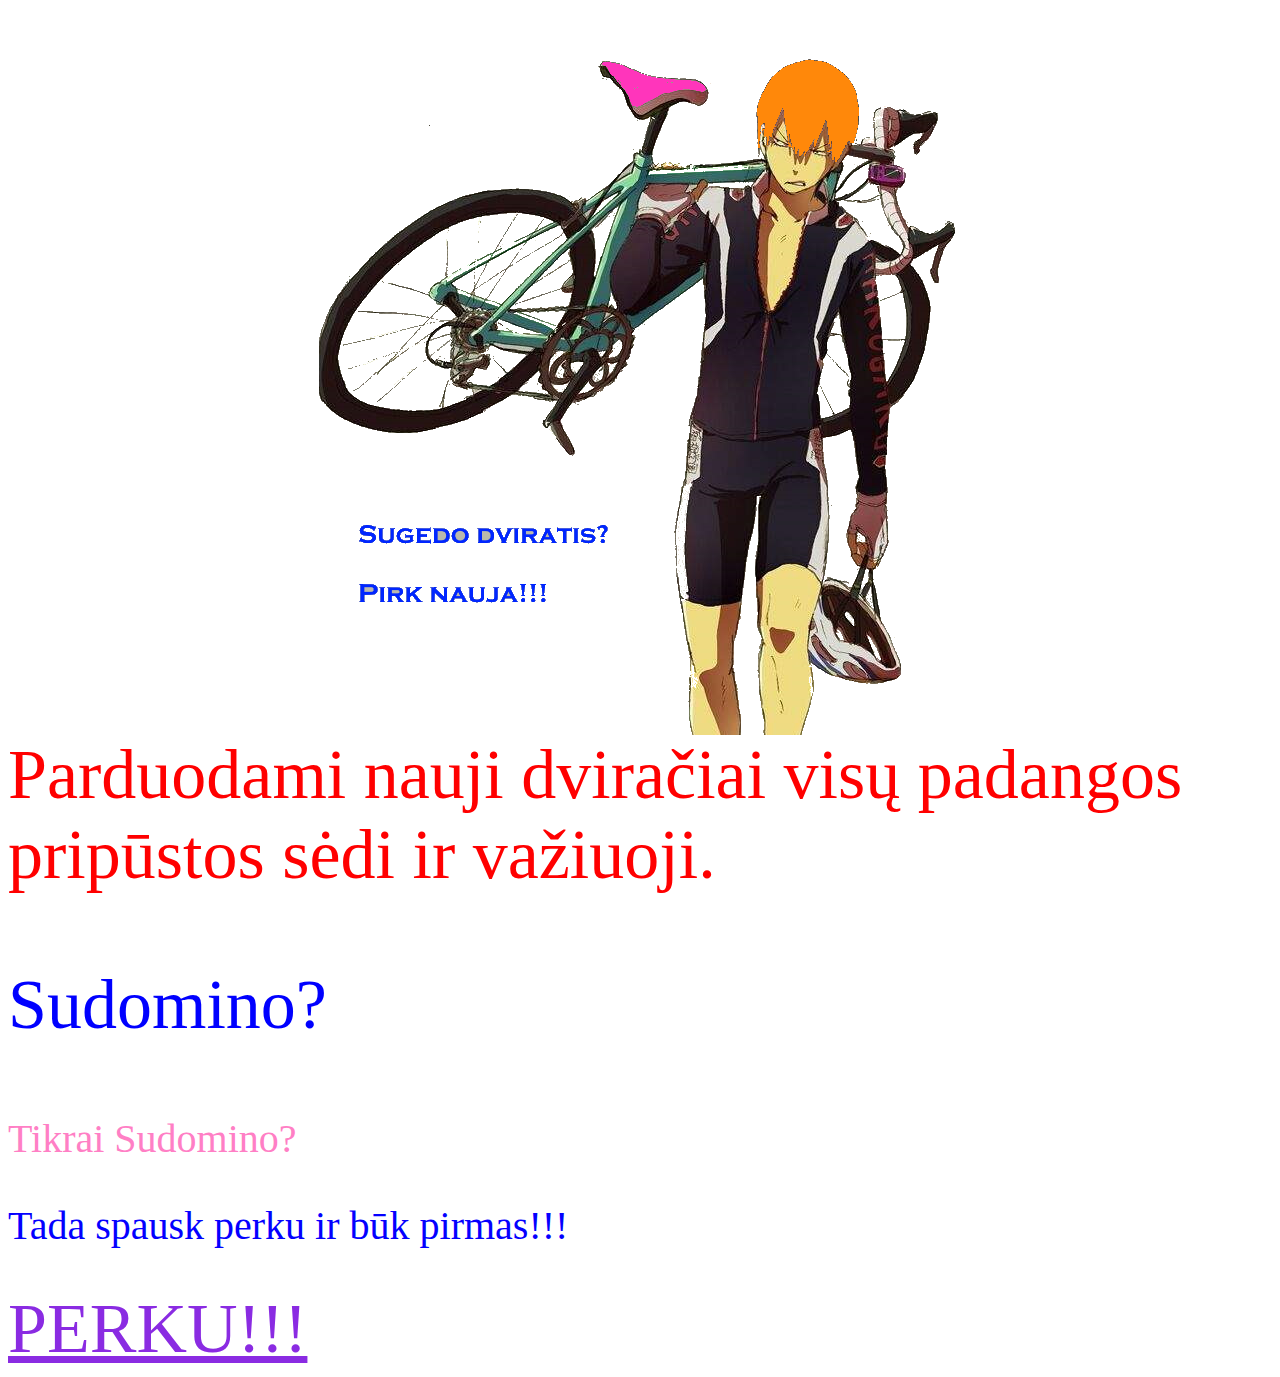
<file: 1-Intro savarankiski darbai/index.html>
<!DOCTYPE html>
<html lang="en">
<head>
    <meta charset="UTF-8">
    <meta name="viewport" content="width=device-width, initial-scale=1.0">
    <title>dviratis</title>
</head>
<body>
    <div>
        <img src="dviratis1.png" alt="dviracio foto" style="display: block; margin-left: auto; margin-right: auto;">
        
        
            
            
            <hi style="font-size: 70px; color: red;" > Parduodami nauji dviračiai visų padangos pripūstos sėdi ir važiuoji. 
           <p style="text-decoration: font-size 60px; color: blue;">Sudomino?
            <p style="font-size: 40px; color: rgb(255, 127, 197);" >Tikrai Sudomino?
             <p style="font-size: 40px; color: rgb(4, 0, 255);" >Tada spausk perku ir būk pirmas!!!</p>   
                <a style="font-size: 70px; color: blueviolet;" href="https://www.bikko.lt/">PERKU!!!</a>

</body>
</html>
</file>
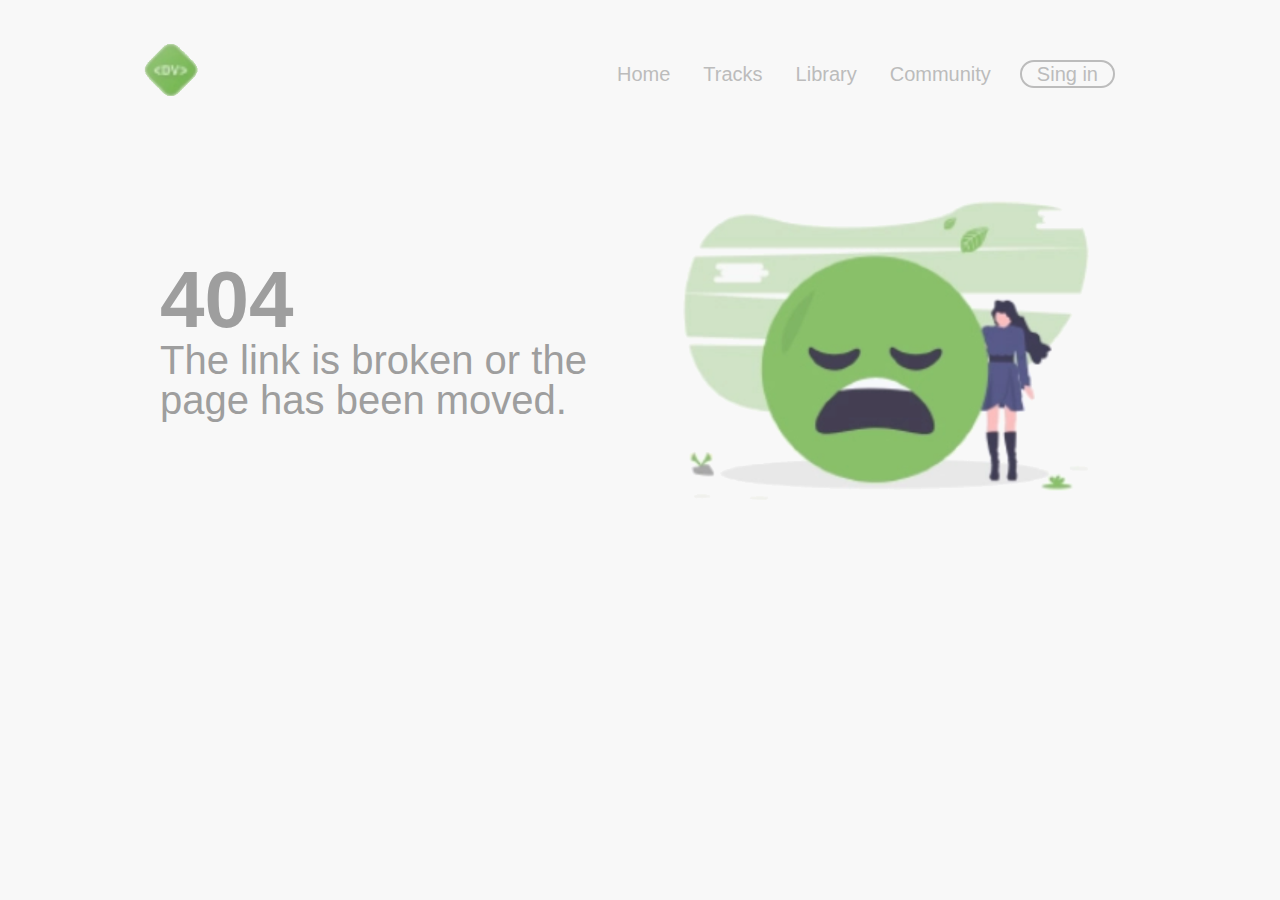
<file: 1-mergaite/index.html>
<!DOCTYPE html>
<html lang="en">
<head>
    <meta charset="UTF-8">
    <meta name="viewport" content="width=device-width, initial-scale=1.0">
    <title>Mergaite</title>
    <link rel="stylesheet" href="./css/reset.css">
    <link rel="stylesheet" href="./css/main.css">
</head>
<body>
    <div class="container">
        <header>
            <img src="./img/logo.png" alt="Logo" class="logo">
            <nav>
                <a href="#">Home</a>
                <a href="#">Tracks</a>
                <a href="#">Library</a>
                <a href="#">Community</a>
                <a href="#" class="btn">Sing in</a>

            </nav>
        </header>
        <section>
            <div>
                <h1>404</h1>
                <p>The link is broken or the page has been moved.</p>
            </div>
            <img src="./img/logo2.png" alt="Mergaite" class="mergaite">

        </section>
    
    
    
    </div>
</body>
</html>
</file>
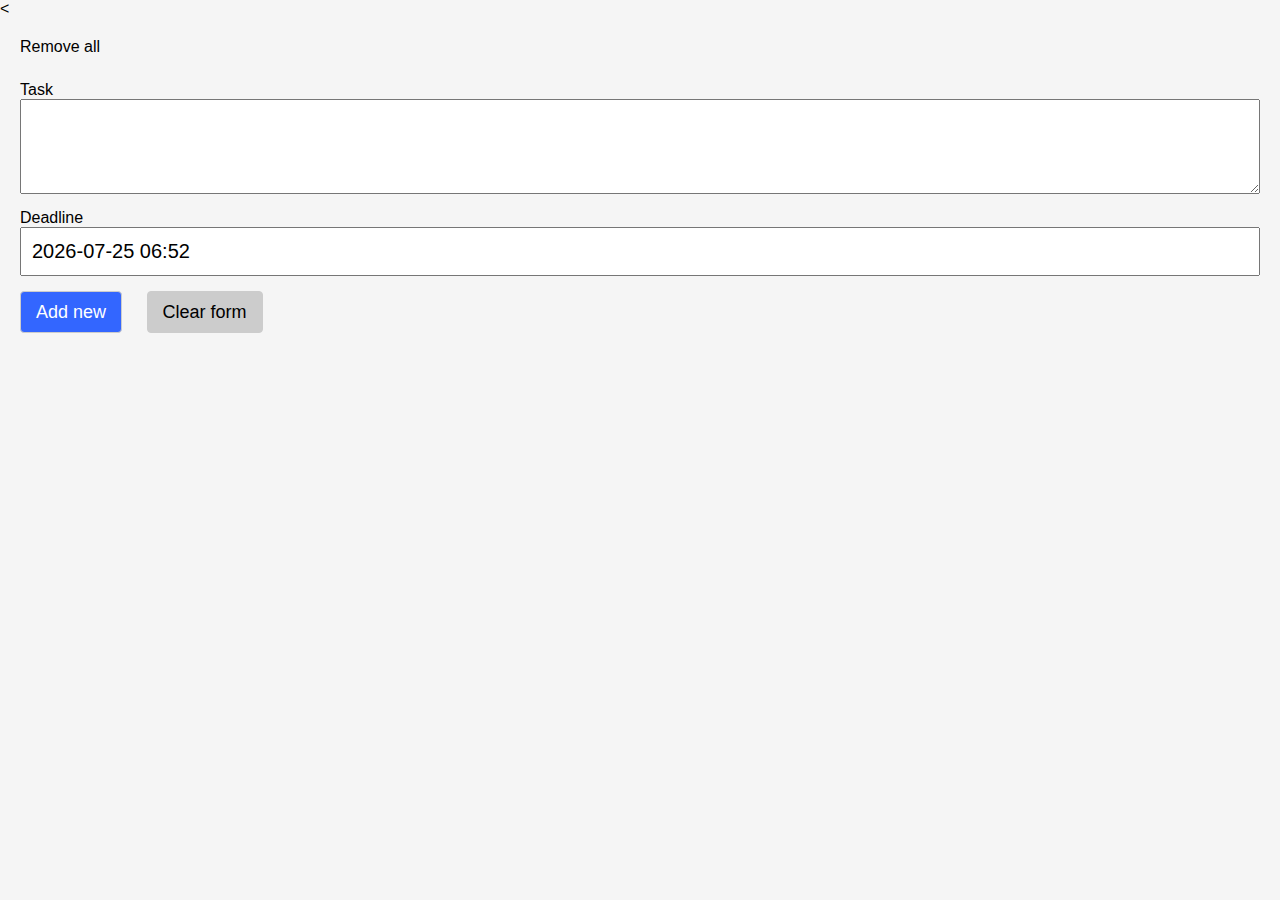
<file: 10- Todo/index.html>
<<!DOCTYPE html>
<html lang="en">
<head>
    <meta charset="UTF-8">
    <meta name="viewport" content="width=device-width, initial-scale=1.0">
    <title>TODO</title>
    <link rel="stylesheet" href="./css/todo.css">
</head>
<body>
    <div id="todo" class="container">
        <div class="global-actions">
            <div class="action remove">Remove all</div>
        </div>
        <form class="form">
            <fieldset>
                <label for="task">Task</label>
                <textarea name="task"></textarea>
            </fieldset>
            <fieldset class="status">
                <label for="status">Status</label>
                <div class="switch" data-selected="todo">
                    <div class="option" data-option="todo">Todo</div>
                    <div class="option" data-option="progress">In progress</div>
                    <div class="option" data-option="done">Done</div>
                </div>
            </fieldset>
            <fieldset>
                <label for="deadline">Deadline</label>
                <input type="text" name="deadline" placeholder="YYYY-MM-DD HH-MM">
            </fieldset>
            <div class="actions">
                <div class="btn add">Add new</div>
                <div class="btn clear">Clear form</div>
                <div class="btn save">Save</div>
                <div class="btn cancel">Cancel</div>
            </div>
        </form>
    </div>
    
    <script src="./js/todoSecondEdition.js"></script>
</body>
</html>
</file>
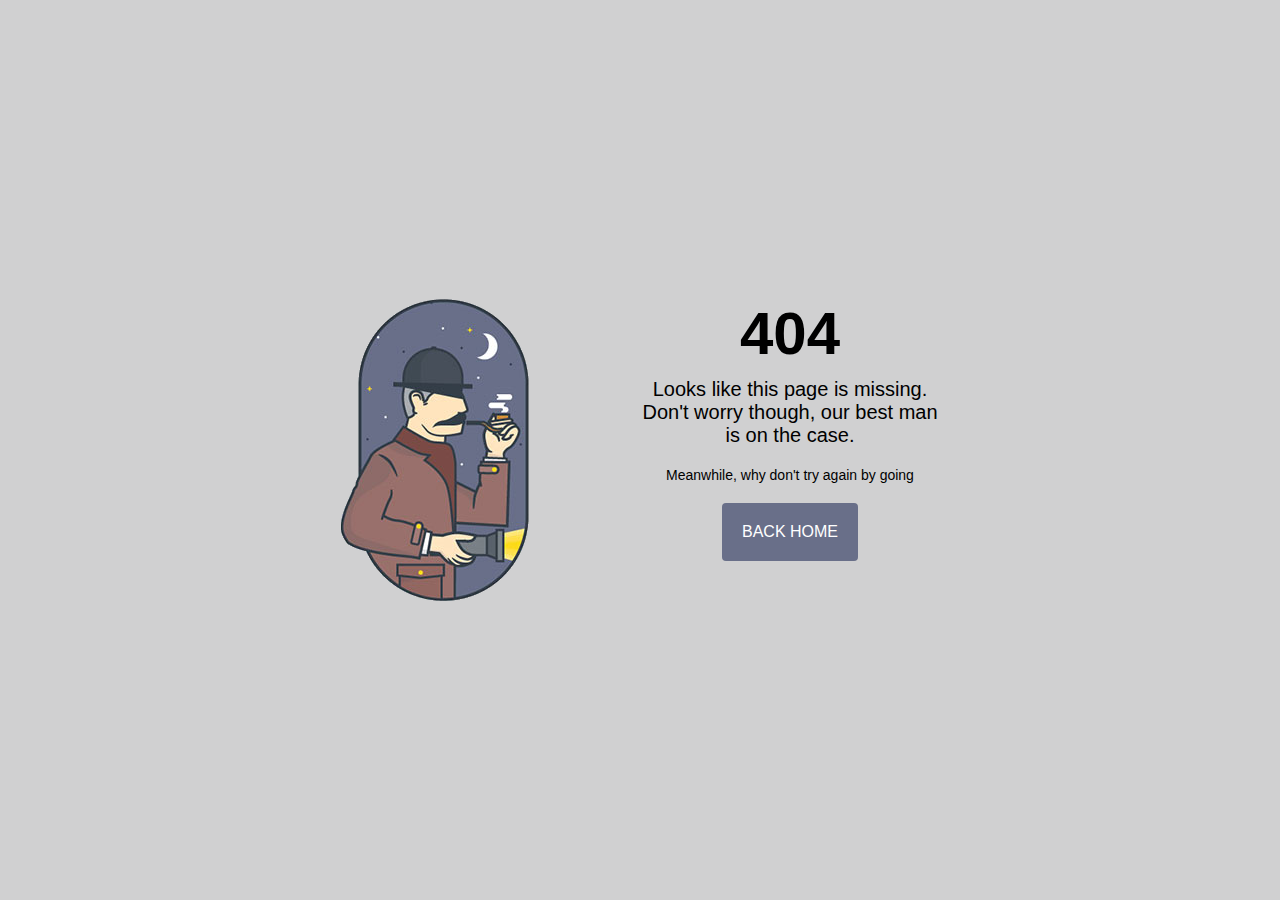
<file: 2-Serlokas/index.html>
<!DOCTYPE html>
<html lang="en">
<head>
    <meta charset="UTF-8">
    <meta name="viewport" content="width=device-width, initial-scale=1.0">
    <title>serlokas</title>
     <link rel="stylesheet" href="./css/reset.css">   
     <link rel="stylesheet" href="./css/main.css"> 
</head>
<body>
    <div class="content">
        <div class="left">
            <img src="./img/serlokas1.png" alt="serloko nuotrauka">
        </div>
        <div class="right">
            <h1>404</h1>
            <p>Looks like this page is missing. Don't worry though, our best man is on the case.</p>        
            <p class="small">Meanwhile, why don't try again by going</p>
            <a href="#">BACK HOME</a>
        </div>
    </div>
</body>
</html>
</file>
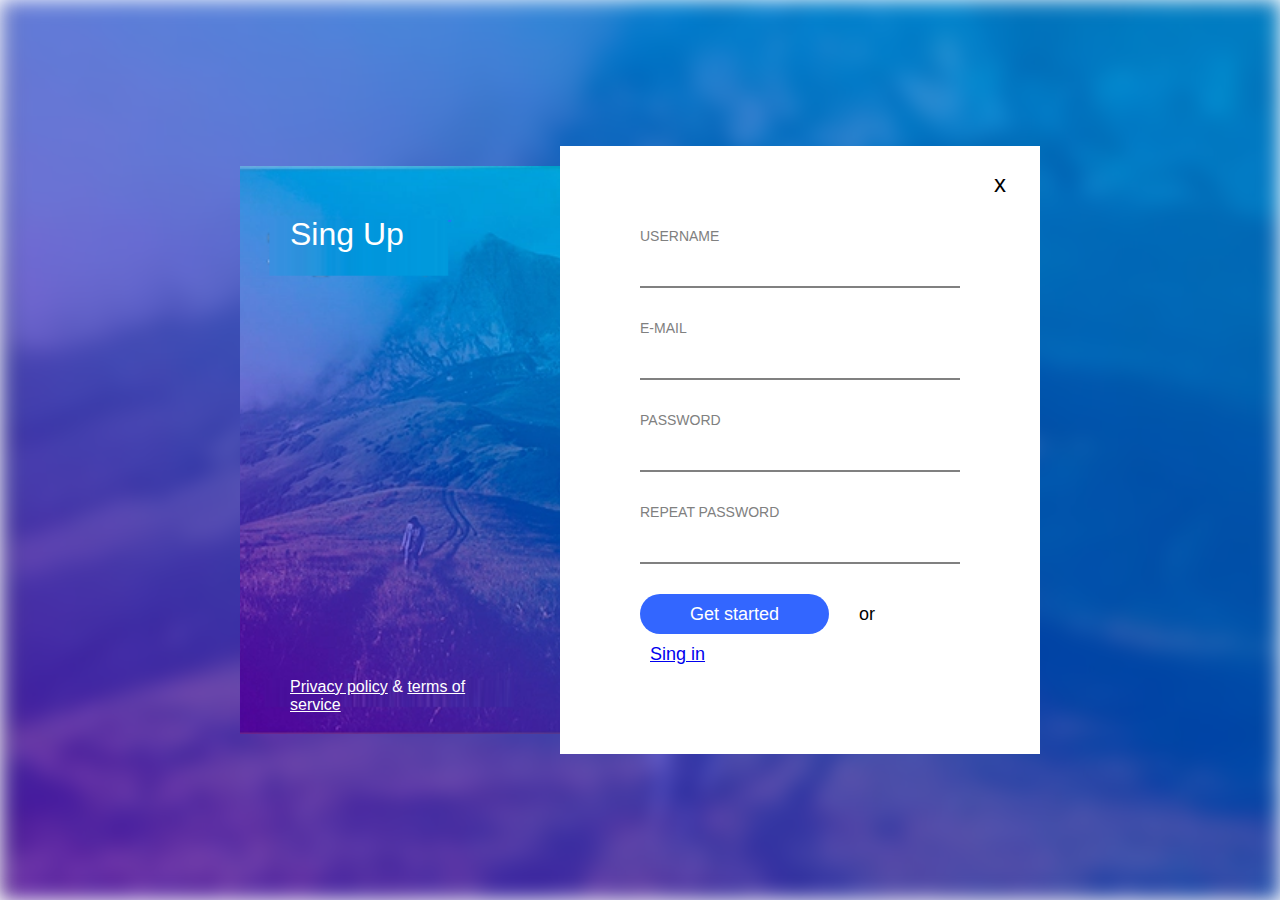
<file: 3-Sing uo/index.html>
<!DOCTYPE html>
<html lang="en">
<head>
    <meta charset="UTF-8">
    <meta name="viewport" content="width=device-width, initial-scale=1.0">
    <title>Sing up</title>
    <link rel="stylesheet" href="./css/reset.css">
    <link rel="stylesheet" href="./css/form.css">
    <link rel="stylesheet" href="./css/custom.css">
    
</head>
<body>
    <div class="background"></div>
    <div class="container">
        <div class="left">
            <h1>Sing up</h1>
            <footer>
                <a href="#">Privacy policy</a>
                <span>&</span>
                <a href="#">terms of service</a>
            </footer>
        </div>
        <div class="right">
            <div class="x">x</div>
            <form>
                <div class="form-row">
                    <label for="username">Username</label>
                    <input type="text" name="username">
                </div>
                <div class="form-row">
                    <label for="email">E-mail</label>
                    <input type="email" name="email">
                </div>
                <div class="form-row">
                    <label for="password">Password</label>
                    <input type="password" name="password">
                </div>
                <div class="form-row">
                    <label for="re-password">Repeat password</label>
                    <input type="password" name="re-password">
                </div>
                <div class="form-row">
                    <div class="btn">Get started</div>
                    <span>or</span>
                    <a href="#">Sing in</a>
                </div>
            </form>
        </div>
    </div>
</body>
</html>
</file>
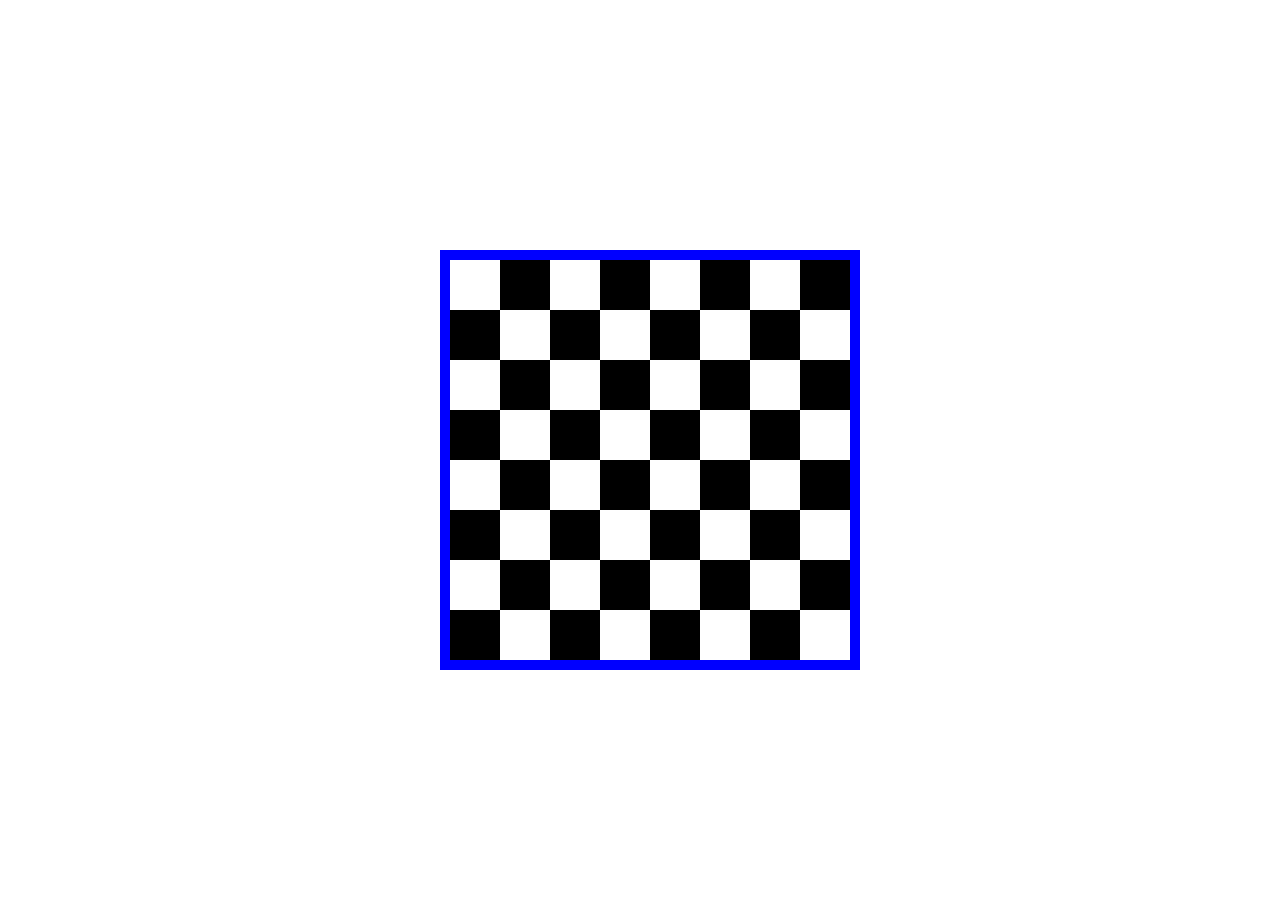
<file: 3-Zaidimas/index.html>
<!DOCTYPE html>
<html lang="en">
    <head>
        <meta charset="UTF-8">
        <meta name="viewport" content="width=device-width, initial-scale=1.0">
        <title>Saskes</title>
        <link rel="stylesheet" href="./css/reset.css">
        <link rel="stylesheet" href="./css/chess.css">
    </head>
    <body>
        <div class="board">
            <div class="row">
                <div class="cell white"></div>
                <div class="cell black"></div>
                <div class="cell white"></div>
                <div class="cell black"></div>
                <div class="cell white"></div>
                <div class="cell black"></div>
                <div class="cell white"></div>
                <div class="cell black"></div>
        </div>
        <div class="row">
                <div class="cell black"></div>
                <div class="cell white"></div>
                <div class="cell black"></div>
                <div class="cell white"></div>
                <div class="cell black"></div>
                <div class="cell white"></div>
                <div class="cell black"></div>
                <div class="cell white"></div>
        </div>
        <div class="row">
                <div class="cell white"></div>
                <div class="cell black"></div>
                <div class="cell white"></div>
                <div class="cell black"></div>
                <div class="cell white"></div>
                <div class="cell black"></div>
                <div class="cell white"></div>
                <div class="cell black"></div>
        </div>
        <div class="row">
                <div class="cell black"></div>
                <div class="cell white"></div>
                <div class="cell black"></div>
                <div class="cell white"></div>
                <div class="cell black"></div>
                <div class="cell white"></div>
                <div class="cell black"></div>
                <div class="cell white"></div>   
        </div>
        <div class="row">
                <div class="cell white"></div>
                <div class="cell black"></div>
                <div class="cell white"></div>
                <div class="cell black"></div>
                <div class="cell white"></div>
                <div class="cell black"></div>
                <div class="cell white"></div>
                <div class="cell black"></div>
        </div>
        <div class="row">
                <div class="cell black"></div>
                <div class="cell white"></div>
                <div class="cell black"></div>
                <div class="cell white"></div>
                <div class="cell black"></div>
                <div class="cell white"></div>
                <div class="cell black"></div>
                <div class="cell white"></div>
        </div>
        <div class="row">
                <div class="cell white"></div>
                <div class="cell black"></div>
                <div class="cell white"></div>
                <div class="cell black"></div>
                <div class="cell white"></div>
                <div class="cell black"></div>
                <div class="cell white"></div>
                <div class="cell black"></div>
        </div>
        <div class="row">
                <div class="cell black"></div>
                <div class="cell white"></div>
                <div class="cell black"></div>
                <div class="cell white"></div>
                <div class="cell black"></div>
                <div class="cell white"></div>
                <div class="cell black"></div>
                <div class="cell white"></div>
        </div> 
    </div>
</body>
</html>
</file>
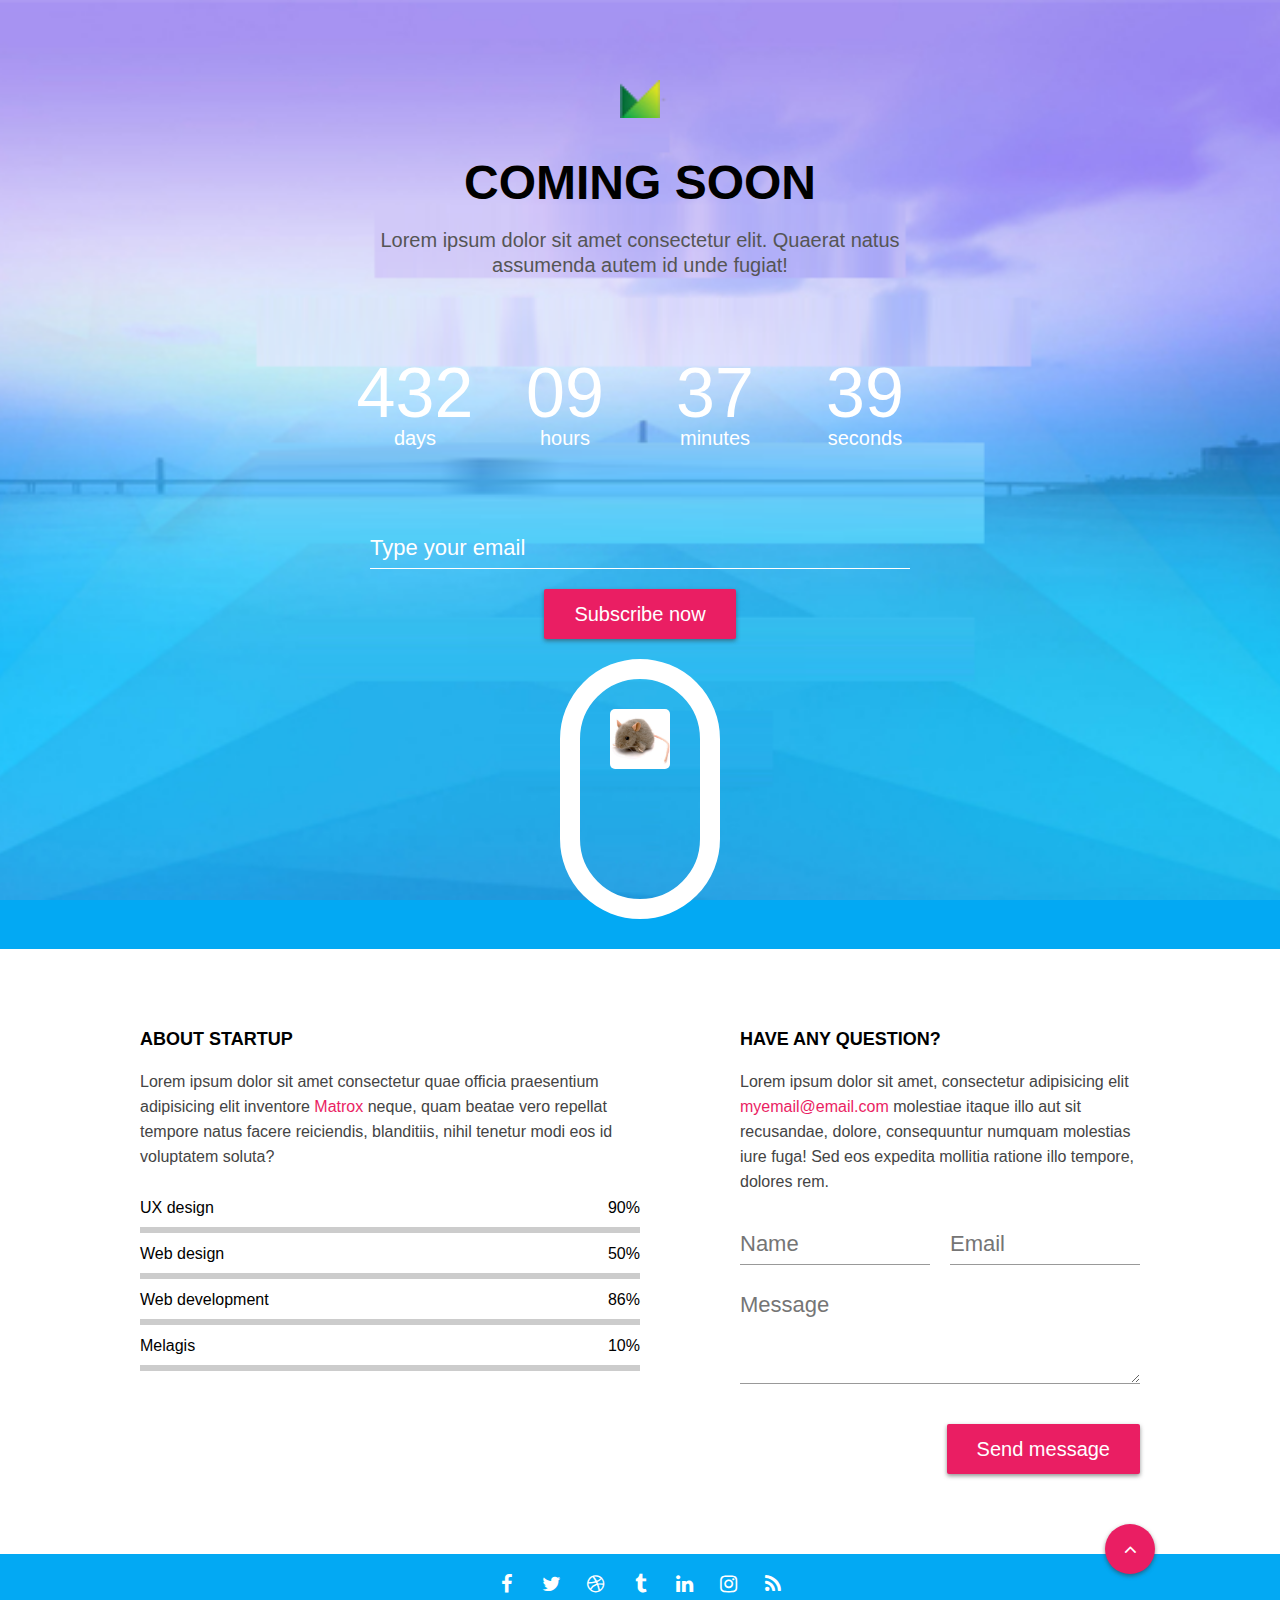
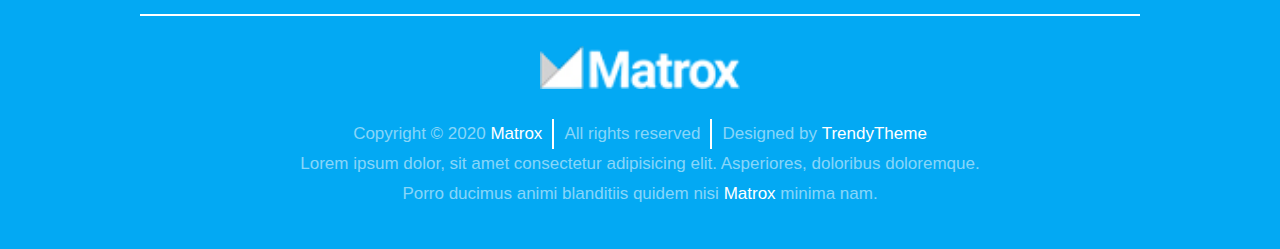
<file: 4-Coming soon/index.html>
<!DOCTYPE html>
<html lang="en">
<head>
    <meta charset="UTF-8">
    <meta name="viewport" content="width=device-width, initial-scale=1.0">
    <title>Coming soon</title>
    <!-- reset -->
    <link rel="stylesheet" href="./css/reset.css">
    <!-- 3rd party -->
    <link rel="stylesheet" href="./css/font-awesome.min.css">
    <!-- your atomic elements -->
    <link rel="stylesheet" href="./css/button.css">
    <link rel="stylesheet" href="./css/progress-bar.css">
    <link rel="stylesheet" href="./css/form.css">
    <!-- layout -->
    <link rel="stylesheet" href="./css/layout.css">
    <!-- structure -->
    <link rel="stylesheet" href="./css/hero.css">
    <link rel="stylesheet" href="./css/content.css">
    <link rel="stylesheet" href="./css/footer.css">
</head>
<body>
    <div class="container hero">
        <div class="row">
            <img src="./img/logo.png" alt="Logo">
            <h1>Coming soon</h1>
            <p>Lorem ipsum dolor sit amet consectetur elit. Quaerat natus assumenda autem id unde fugiat!</p>
            <div class="clock">
                <div class="time">
                    <div class="value">432</div>
                    <div class="label">days</div>
                </div>
                <div class="time">
                    <div class="value">09</div>
                    <div class="label">hours</div>
                </div>
                <div class="time">
                    <div class="value">37</div>
                    <div class="label">minutes</div>
                </div>
                <div class="time">
                    <div class="value">39</div>
                    <div class="label">seconds</div>
                </div>
            </div>
            <form class="form">
                <input type="email" placeholder="Type your email">
                <div class="btn btn-red">Subscribe now</div>
            </form>
            <div class="mouse">
                <div class="wheel"></div>
            </div>
        </div>
    </div>
    <main class="container">
        <div class="row">
            <div class="left">
                <h2>About startup</h2>
                <p>Lorem ipsum dolor sit amet consectetur quae officia praesentium adipisicing elit inventore <a href="#">Matrox</a> neque, quam beatae vero repellat tempore natus facere reiciendis, blanditiis, nihil tenetur modi eos id voluptatem soluta?</p>
                <div class="progress-bar">
                    <div class="texts">
                        <div class="title">UX design</div>
                        <div class="value">90%</div>
                    </div>
                    <div class="progress">
                        <div class="bar" style="width: 90%;">
                            <div class="loading"></div>
                        </div>
                    </div>
                </div>
                <div class="progress-bar">
                    <div class="texts">
                        <div class="title">Web design</div>
                        <div class="value">50%</div>
                    </div>
                    <div class="progress">
                        <div class="bar" style="width: 50%;">
                            <div class="loading"></div>
                        </div>
                    </div>
                </div>
                <div class="progress-bar">
                    <div class="texts">
                        <div class="title">Web development</div>
                        <div class="value">86%</div>
                    </div>
                    <div class="progress">
                        <div class="bar" style="width: 86%;">
                            <div class="loading"></div>
                        </div>
                    </div>
                </div>
                <div class="progress-bar">
                    <div class="texts">
                        <div class="title">Melagis</div>
                        <div class="value">10%</div>
                    </div>
                    <div class="progress">
                        <div class="bar" style="width: 10%;">
                            <div class="loading"></div>
                        </div>
                    </div>
                </div>
            </div>
            <div class="right">
                <h2>Have any question?</h2>
                <p>Lorem ipsum dolor sit amet, consectetur adipisicing elit <a href="mailto:myemail@email.com">myemail@email.com</a> molestiae itaque illo aut sit recusandae, dolore, consequuntur numquam molestias iure fuga! Sed eos expedita mollitia ratione illo tempore, dolores rem.</p>
                <form class="form">
                    <input class="half" type="text" placeholder="Name">
                    <input class="half" type="email" placeholder="Email">
                    <textarea placeholder="Message"></textarea>
                    <div class="btn btn-red">Send message</div>
                </form>
            </div>
        </div>
    </main>
    <footer class="container">
        <div class="row">
            <a href="#" class="fa fa-facebook"></a>
            <a href="#" class="fa fa-twitter"></a>
            <a href="#" class="fa fa-dribbble"></a>
            <a href="#" class="fa fa-tumblr"></a>
            <a href="#" class="fa fa-linkedin"></a>
            <a href="#" class="fa fa-instagram"></a>
            <a href="#" class="fa fa-rss"></a>
            <!-- back to top -->
            <a href="#" class="btn btn-circle btn-red back-to-top fa fa-angle-up"></a>
        </div>
        <div class="row">
            <img class="footer-logo" src="./img/footer-logo.png" alt="Footer logo">
            <div class="texts">
                <p>Copyright &copy; 2020 <a href="#">Matrox</a></p>
                <p>All rights reserved</p>
                <p>Designed by <a href="#" target="_blank">TrendyTheme</a></p>
            </div>
            <p class="footer-p">Lorem ipsum dolor, sit amet consectetur adipisicing elit. Asperiores, doloribus doloremque. Porro ducimus animi blanditiis quidem nisi <a href="#">Matrox</a> minima nam.</p>
        </div>
    </footer>
</body>
</html>
</file>
<file: 1-mergaite/css/main.css>
body {
    background-color: #f8f8f8;
}

.container {
    display: inline-block;
    width: 1000px;
    margin-top: 40px;
    margin-left: calc( (100% - 1000px) / 2 );
    
}
    header {
        display: inline-block;
        width: 100%;
        

    }
        .logo{
            display: inline-block;
            float: left;
            height: 60px;


        }
        nav {
            display: inline-block;
            float: right;
            margin-top: 20px;
            font-size: 20px;
            text-decoration: none;

        }
            a {
                display: inline-block;
                float: left;
                padding: 4px;
                margin-right: 25px;
                font-size: 20px;
                line-height: 20px;
                color: #BCBCBC;
                text-decoration: none;


            }
                .btn {
                    /* margin-top: -4px; */
                    padding: 2px;
                    padding-left: 15px;
                    padding-right: 15px;
                    border: 2px solid #BCBCBC;
                    border-radius: 30px;
                    

                   
                    

                }
    section{
        display: inline-block;
        width: 100%;
        margin-top: 80px;
       

    }
        div {
            display: inline-block;
            float: left;
            width: 46%;
            margin-top: 80px;
            margin-left: 2%;
            margin-right: 2%;
            color: #9E9E9E;

        }
            h1 { 
                display: inline-block;
                width: 100%;
                font-size: 80px;
                line-height: 80px;

            }
            
            p {
                display: inline-block;
                width: 100%;
                font-size: 40px;
                line-height: 40px;

            }
        
            .mergaite {
                display: inline-block;
                float: right;
                width: 46%;
                margin-left: 2%;
                margin-right: 2%;

        }
</file>
<file: 10- Todo/css/todo.css>
body,
body * {
    margin: 0;
    padding: 0;
    vertical-align: top;
    box-sizing: border-box;
    font-family: 'Gill Sans', 'Gill Sans MT', Calibri, 'Trebuchet MS', sans-serif;
}

body {
    background-color: #f5f5f5;
}

.container {
    display: grid;
    grid-template-columns: 1fr;
    grid-template-areas: 
        "globalActions"
        "newTodo"
        ".";
    width: 100%;
    padding: 20px;
    gap: 25px 40px;
}
    .container > .global-actions {
        display: inline-block;
        grid-area: globalActions;
    }
    .container > .form {
        display: inline-block;
        grid-area: newTodo;
    }
        .container > .form > fieldset {
            display: inline-block;
            width: 100%;
            margin-bottom: 15px;
            border: none;
        }
            .form > fieldset > label {
                display: inline-block;
                width: 100%;
            }
            .form > fieldset > textarea {
                display: inline-block;
                width: 100%;
                min-height: 95px;
                height: 95px;
                max-height: 270px;
                padding: 10px;
                line-height: 25px;
                font-size: 20px;
                resize: vertical;
            }
            .form > fieldset > input {
                display: inline-block;
                width: 100%;
                padding: 10px;
                line-height: 25px;
                font-size: 20px;
            }
            .form > fieldset.status {
                display: none;
            }
            .switch {
                display: inline-block;
                border: 1px solid #ccc;
                border-radius: 4px;
            }
                .switch > .option {
                    display: inline-block;
                    padding: 10px;
                    float: left;
                    line-height: 25px;
                    font-size: 20px;
                    background-color: #fff;
                    color: #333;
                    cursor: pointer;
                }
                    .switch > .option:hover {
                        background-color: #eee;
                    }
                    .switch[data-selected="todo"] > .option[data-option="todo"],
                    .switch[data-selected="progress"] > .option[data-option="progress"],
                    .switch[data-selected="done"] > .option[data-option="done"] {
                        background-color: #f93;
                        color: #fff;
                    }
        .container > .form > .actions {
            display: inline-block;
            width: 100%;
        }
            .form > .actions > .btn {
                display: inline-block;
                padding: 10px 15px;
                margin-right: 20px;
                border: 1px solid #ccc;
                background-color: #36f;
                border-radius: 4px;
                color: #fff;
                line-height: 20px;
                font-size: 18px;
                cursor: pointer;
            }
                .form > .actions > .btn:hover {
                    display: inline-block;
                    box-shadow: 0 2px 8px #0005;
                }
                .form > .actions > .btn.add {
                }
                    .form > .actions > .btn.add:hover {
                    }
                .form > .actions > .btn.clear {
                    background-color: #ccc;
                    color: #000;
                }
                    .form > .actions > .btn.clear:hover {
                    }
            .form > .actions > .btn.save,
            .form > .actions > .btn.cancel {
                display: none;
            }
        .form.editing > fieldset.status {
            display: inline-block;
        }
        .form.editing > .actions > .btn.save,
        .form.editing > .actions > .btn.cancel {
            display: inline-block;
        }
        .form.editing > .actions > .btn.add,
        .form.editing > .actions > .btn.clear {
            display: none;
        }
    .container > .item {
        display: inline-block;
        padding: 20px 20px 10px;
        background-color: #fff;
        border-radius: 8px;
        box-shadow: 0 2px 8px #0005;
        position: relative;
    }
        .container > .item > .status {
            display: inline-block;
            position: absolute;
            top: 0;
            left: 0;
            width: 50px;
            height: 10px;
            background-color: #ccc;
        }
            .container > .item > .status.todo {
                background-color: yellow;
            }
            .container > .item > .status.progress {
                background-color: #36f;
            }
            .container > .item > .status.done {
                background-color: #0f3;
            }
        .container > .item > .description {
            display: inline-block;
            width: 100%;
            font-size: 22px;
            line-height: 26px;
        }
        .container > .item > .deadline {
            display: inline-block;
            width: 100%;
        }
        .container > .item > .actions {
            display: inline-block;
            width: 100%;
        }
            .item > .actions > .action {
                display: inline-block;
                margin: 10px 10px 0 0;
                color: #36f;
                font-size: 14px;
                line-height: 20px;
                text-decoration: underline;
                cursor: pointer;
            }
            .container.editing .item > .actions {
                visibility: hidden;
            }

@media ( min-width: 500px ) {
    .container {
        grid-template-columns: 1fr 1fr;
        grid-template-areas: 
            "globalActions globalActions"
            "newTodo newTodo"
            ". .";
    }
}
@media ( min-width: 900px ) {
    .container {
        grid-template-columns: 1fr 1fr 1fr;
        grid-template-areas: 
        "globalActions globalActions globalActions"
            "newTodo newTodo newTodo"
            ". . .";
    }
}
@media ( min-width: 1300px ) {
    .container {
        grid-template-columns: 1fr 1fr 1fr 1fr;
        grid-template-areas: 
        "globalActions globalActions globalActions globalActions"
            "newTodo newTodo newTodo newTodo"
            ". . . .";
    }
}
</file>
<file: 2-Serlokas/css/main.css>
body {
    height: 100vh;
    background-color: rgb(208, 208, 209);
}

.content {
    display: inline-block;
    width: 600px;
    margin-top: calc( (100vh - 302PX) / 2 );
    margin-left: calc( (100% - 600px) / 2 );
}
    .left {
        display:inline-block;
        width: 50%;
        float: left;
    }
    .right {
        display: inline-block;
        width: 50%;
        float: left;
        text-align: center;
}
        h1 {
            display: inline-block;
            width: 100%;
            font-size: 60px;
            margin-bottom: 10px;
            
}
        p {
            display: inline-block;
            margin: 0;
            width: 100%;
            font-size: 20px;
        }
        .small {
            margin-top: 20px;
            margin-bottom: 20px;
            font-size: 14px;
        }
        a {
            display: inline-block;
            padding: 20px;
            background-color: #696F89;
            color: white;
            text-decoration: none;
            border-radius: 4px;
            text-transform: capitalize;
        }
</file>
<file: 3-Sing uo/css/form.css>
form {
    display: inline-block;
    width: 100%;
}
    .form-row {
        display: inline-block;
        width: 100%;
        margin-bottom: 30px;
    }
        .form-row:last-of-type {
            margin-bottom: 0;
        }
        label {
            display: inline-block;
            width: 100%;
            margin-bottom: 10px;
            text-transform: uppercase;
            color: grey;
            font-size: 14px;
            line-height: 20px;
        }
        input {
            display: inline-block;
            width: 100%;
            border: none;
            border-bottom: 2px solid grey;
            color: #333;
            font-size: 18px;
            line-height: 30px;

        }
</file>
<file: 3-Sing uo/css/custom.css>
body {
}

.background {
    display: inline-block;
    width: 100%;
    height: 100vh;
    background-color: aqua;
    background-image: url(../img/logo.png);
    background-size: cover;
    background-position: center;
    filter: blur(10px);
}

.container {
    display: inline-block;
    width: 800px;
    position: absolute;
    top: 50%;
    left: 50%;
    transform: translate(-50%, -50%);
    
}
    .left {
        display: inline-block;
        width: 40%;
        padding: 50px;
        background-color: #36f;
        background-image: url(../img/logo.png);
        background-size: cover;
        background-position: center;
        color: #fff;
        
        position: absolute;
        top: 20px;
        left: 0;
        bottom: 20px;

        }
        h1 {
            text-transform: capitalize;
            font-weight: normal;

        }
        footer{
            position: absolute;
            left: 50px;
            right: 50px;
            bottom: 20px;
            
        }
            footer > a {
                color: #fff;

            }
            footer > span{

            }
    .right {
        display: inline-block;
        width: 60%;
        float: right;
        padding: 80px;
        background-color: #fff;

    }
        .x {
            display: inline-block;
            width: 80px;
            height: 80px;
            text-align: center;
            font-size: 24px;
            line-height: 76px;

            position: absolute;
            top: 0;
            right: 0;
           
        }
        .btn,
        .form-row > span,
        .form-row > a{
            display: inline-block;
            float: left;
            padding: 10px;
            font-size: 18px;
            line-height: 20px;

        }
        .btn {
            background-color: #36f;
            color: #fff;
            padding-left: 50px;
            padding-right: 50px;
            border-radius: 20px;
 
        }
        .form-row > span {
            margin-left: 20px;
            
        }
            
        .form-row > a {
        }
</file>
<file: 3-Zaidimas/css/chess.css>
body,
body * {
    margin: 0;
    padding: 0;
    font-size: 16px;
    }

body{
    height: 100vh
}

.board {
    display: inline-block;
    width: 400px;
    height: 400px;
    margin-top: calc( (100vh - 400px) / 2 );
    margin-left: calc( (100% - 400px) / 2 );
    background-color: red;
    border: 10px solid blue;
}


.row {
    display: inline-block;
    width: 100%;
    height: 12.5%;
    background-color: darkred;

}


    .cell {
        display: inline-block;
        width: 12.5%;
        height: 100%;
        float: left;
        
}

        .white {
            background-color: white;
}
        .black {
            background-color: black;
        }
</file>
<file: 4-Coming soon/css/button.css>
.btn {
    display: inline-block;
    padding: 15px 30px;
    font-size: 20px;
    line-height: 20px;
    background-color: #36f;
    color: #fff;
    border-radius: 2px;
    box-shadow: 0 2px 4px #3338;
    cursor: pointer;
}
    .btn:hover {
        background-color: #5982fd;
        box-shadow: 0 2px 4px #333c;
    }
    .btn.btn-red {
        background-color: #EA1E63;
    }
        .btn.btn-red:hover {
            background-color: #f3417c;
        }
    .btn.btn-orange {
        background-color: #F93;
    }
        .btn.btn-orange:hover {
            background-color: #ffad5c;
        }
    .btn.btn-green {
        background-color: #393;
    }
        .btn.btn-green:hover {
            background-color: #51b451;
        }
    .btn.btn-small {
        padding: 10px 15px;
        font-size: 16px;
        line-height: 20px;
    }
    .btn.btn-large {
        padding: 20px 50px;
        font-size: 30px;
        line-height: 30px;
    }
    .btn.btn-circle {
        width: 50px;
        padding: 0;
        font-size: 20px;
        line-height: 50px;
        border-radius: 50%;
        text-align: center;
        box-shadow: 0 2px 4px #3338;
        
        
    }
</file>
<file: 4-Coming soon/css/progress-bar.css>
.progress-bar {
    width: 100%;
}
    .progress-bar > .texts {
        width: 100%;
        margin-bottom: 10px;
    }
        .progress-bar > .texts > .title {
            float: left;
        }
        .progress-bar > .texts > .value {
            float: right;
        }
    .progress-bar > .progress {
        width: 100%;
        height: 6px;
        background-color: #ccc;
    }
        .progress-bar > .progress > .bar {
            width: 86%;
            height: 100%;
            background-color: transparent;
        }
            .progress-bar > .progress > .bar > .loading {
                width: 0%;
                height: 100%;
                background-color: #03A9F5;

                animation: loading 2s linear 1s infinite alternate forwards;

                /* animation-name: loading;
                animation-duration: 2s;
                animation-iteration-count: infinite;
                animation-fill-mode: forwards;
                animation-timing-function: cubic-bezier(0.25, 0.46, 0.45, 0.94);
                animation-delay: 1s;
                animation-direction: alternate; */
            }

@keyframes loading {
    0% {
        width: 0;
        background-color: #03A9F5;
    }
    100% {
        width: 90%;
        background-color: yellow;
    }
}
</file>
<file: 4-Coming soon/css/form.css>
.form {
    display: inline-block;
    width: 100%;
}
    .form > input,
    .form > textarea {
        display: inline-block;
        width: 100%;
        float: left;
        padding: 5px 0;
        margin-bottom: 20px;
        font-size: 22px;
        line-height: 30px;
        border: none;
        border-bottom: 1px solid #999;
    }
    .form > textarea {
        resize: vertical;
        min-height: 99px;
        max-height: 300px;
    }
    .form > .half {
        width: calc(50% - 10px);
    }
    .form > .half + .half {
        margin-left: 20px;
    }
</file>
<file: 4-Coming soon/css/layout.css>
/* stilius yra is DESKTOP i MOBILE */
.container {
    width: 100%;
    padding: 80px 0;
    background-color: #fff;
}
    .container > .row {
        width: 1000px;
        margin: 0 calc(50% - 500px);
    }

@media (max-width: 1100px) {
    .container > .row {
        width: 700px;
        margin: 0 calc(50% - 350px);
    }
}
@media (max-width: 800px) {
    .container > .row {
        width: 500px;
        margin: 0 calc(50% - 250px);
    }
}
@media (max-width: 600px) {
    .container > .row {
        width: calc(100% - 40px);
        margin: 0 20px;
    }
}
</file>
<file: 4-Coming soon/css/hero.css>
.hero {
    padding-bottom: 30px;
    background-color: #03A9F3;
    background-image: url(../img/background.png);
    background-repeat: no-repeat;
    background-size: cover;
    background-position: bottom center;
    background-attachment: fixed;
    text-align: center;
    min-height: 100vh;
}
    .hero > .row {
        width: 600px;
        margin: 0 calc(50% - 300px);
    }
    .hero img {
        width: 40px;
        margin-bottom: 40px;
    }
    .hero h1 {
        width: 100%;
        margin-bottom: 20px;
        text-transform: uppercase;
        font-size: 48px;
        line-height: 50px;
    }
    .hero p {
        width: 100%;
        font-size: 20px;
        line-height: 25px;
        color: #555;
    }
    .hero .clock {
        width: 100%;
        margin: 80px 0;
        color: #fff;
    }
        .hero .clock > .time {
            width: 25%;
            float: left;
        }
            .clock > .time > .value {
                width: 100%;
                font-size: 70px;
                line-height: 70px;
            }
            .clock > .time > .label {
                width: 100%;
                font-size: 20px;
                line-height: 20px;
            }
    .hero .form {
        width: 90%;
        margin: 0 5% 20px;
    }
        .hero .form > input {
            background-color: transparent;
            color: #fff;
            border-bottom-color: #fff;
            outline: none
        }
        .hero .form > input::placeholder {
            color: #fff;
        }
    .hero .mouse {
        width: 160px;
        height: 260px;
        background-color: transparent;
        border: 20px solid #fff;
        border-radius: 80px;
    }
        .hero .mouse > .wheel {
            width: 60px;
            height: 60px;
            background-color: #fff;
            margin-top: 30px;
            border-radius: 5px;
            animation: mouse 1.5s ease-out 0s infinite normal forwards;
            background-image: url(../img/mouse.png);
            background-size: contain;
            background-repeat: no-repeat;
        }
            .hero .mouse > .wheel:hover {
                animation-play-state: paused;
            }

@keyframes mouse {
    0% {
        margin-top: 30px;
        opacity: 1;
        transform: rotate(0deg);
    }
    50% {
        opacity: 1;
    }
    100% {
        margin-top: 120px;
        opacity: 0;
        /* transform: rotate(1800deg); */
    }
}

@media (max-width: 700px) {
    .hero > .row {
        width: 100%;
        margin: 0;
        padding: 0 20px;
    }
}
@media (max-width: 500px) {
    .hero .clock > .time {
        width: 50%;
    }
        .hero .clock > .time:nth-child(1),
        .hero .clock > .time:nth-child(2) {
            margin-bottom: 30px;
        }
}
</file>
<file: 4-Coming soon/css/content.css>
.left {
    width: 50%;
    float: left;
}

.right {
    width: 40%;
    float: right;
}

h2 {
    width: 100%;
    margin-bottom: 20px;
    text-transform: uppercase;
    font-size: 18px;
    line-height: 20px;
}

.left > p,
.right > p {
    margin-bottom: 30px;
    width: 100%;
    font-size: 16px;
    line-height: 25px;
    color: #444;
}
    .left > p > a,
    .right > p > a {
        color: #EA1E63;
        text-decoration: none;
    }
    .right .btn {
        float: right;
        margin-top: 20px;
    }

@media (max-width: 1100px) {
    .form > .half {
        width: 100%;
    }
    .form > .half + .half {
        margin-left: 0;
    }
}
@media (max-width: 800px) {
    .left {
        width: 100%;
    }
    .right {
        width: 100%;
        margin-top: 80px;
    }
}
</file>
<file: 4-Coming soon/css/footer.css>
footer.container {
    padding: 0 0 40px;
    background-color: #03A9F3;
    color: #fff;
    text-align: center;
}

footer > .row:nth-child(1) {
    padding: 10px 0;
    border-bottom: 2px solid #fff;
    position: relative;
    
}
    footer .fa {
        width: 40px;
        color: #fff;
        font-size: 20px;
        line-height: 40px;
        text-align: center;
        text-decoration: none;
    }
        
 

footer > .row:nth-child(2) {
    width: 700px;
    color: #fff8;
    font-size: 17px;
}
    footer .footer-logo {
        width: 200px;
        margin: 30px 0;
    }
    footer .texts {
        line-height: 30px;
    }
        footer .texts > p {
            float: left;
            padding: 0 10px;
        }
            footer .texts > p:nth-child(2) {
                border: 2px solid #fff;
                border-top: none;
                border-bottom: none;
            }
    footer .footer-p {
        line-height: 30px;
    }
    footer > .row:nth-child(2) a {
        color: #fff;
        text-decoration: none;
    }

.back-to-top {
    position: absolute;
    top: -30px;
    right: -15px;
}

@media (max-width: 800px) {
    footer > .row:nth-child(2) {
        width: 500px;
        margin: 0 calc(50% - 250px);
    }
    footer .texts > p {
        width: 100%;
    }
        footer .texts > p:nth-child(2) {
            border: none;
        }
    .back-to-top {
        display: none;
    }
}
@media (max-width: 600px) {
    footer > .row:nth-child(2) {
        width: 100%;
        padding: 0 20px;
        margin: 0;
    }
}
</file>
